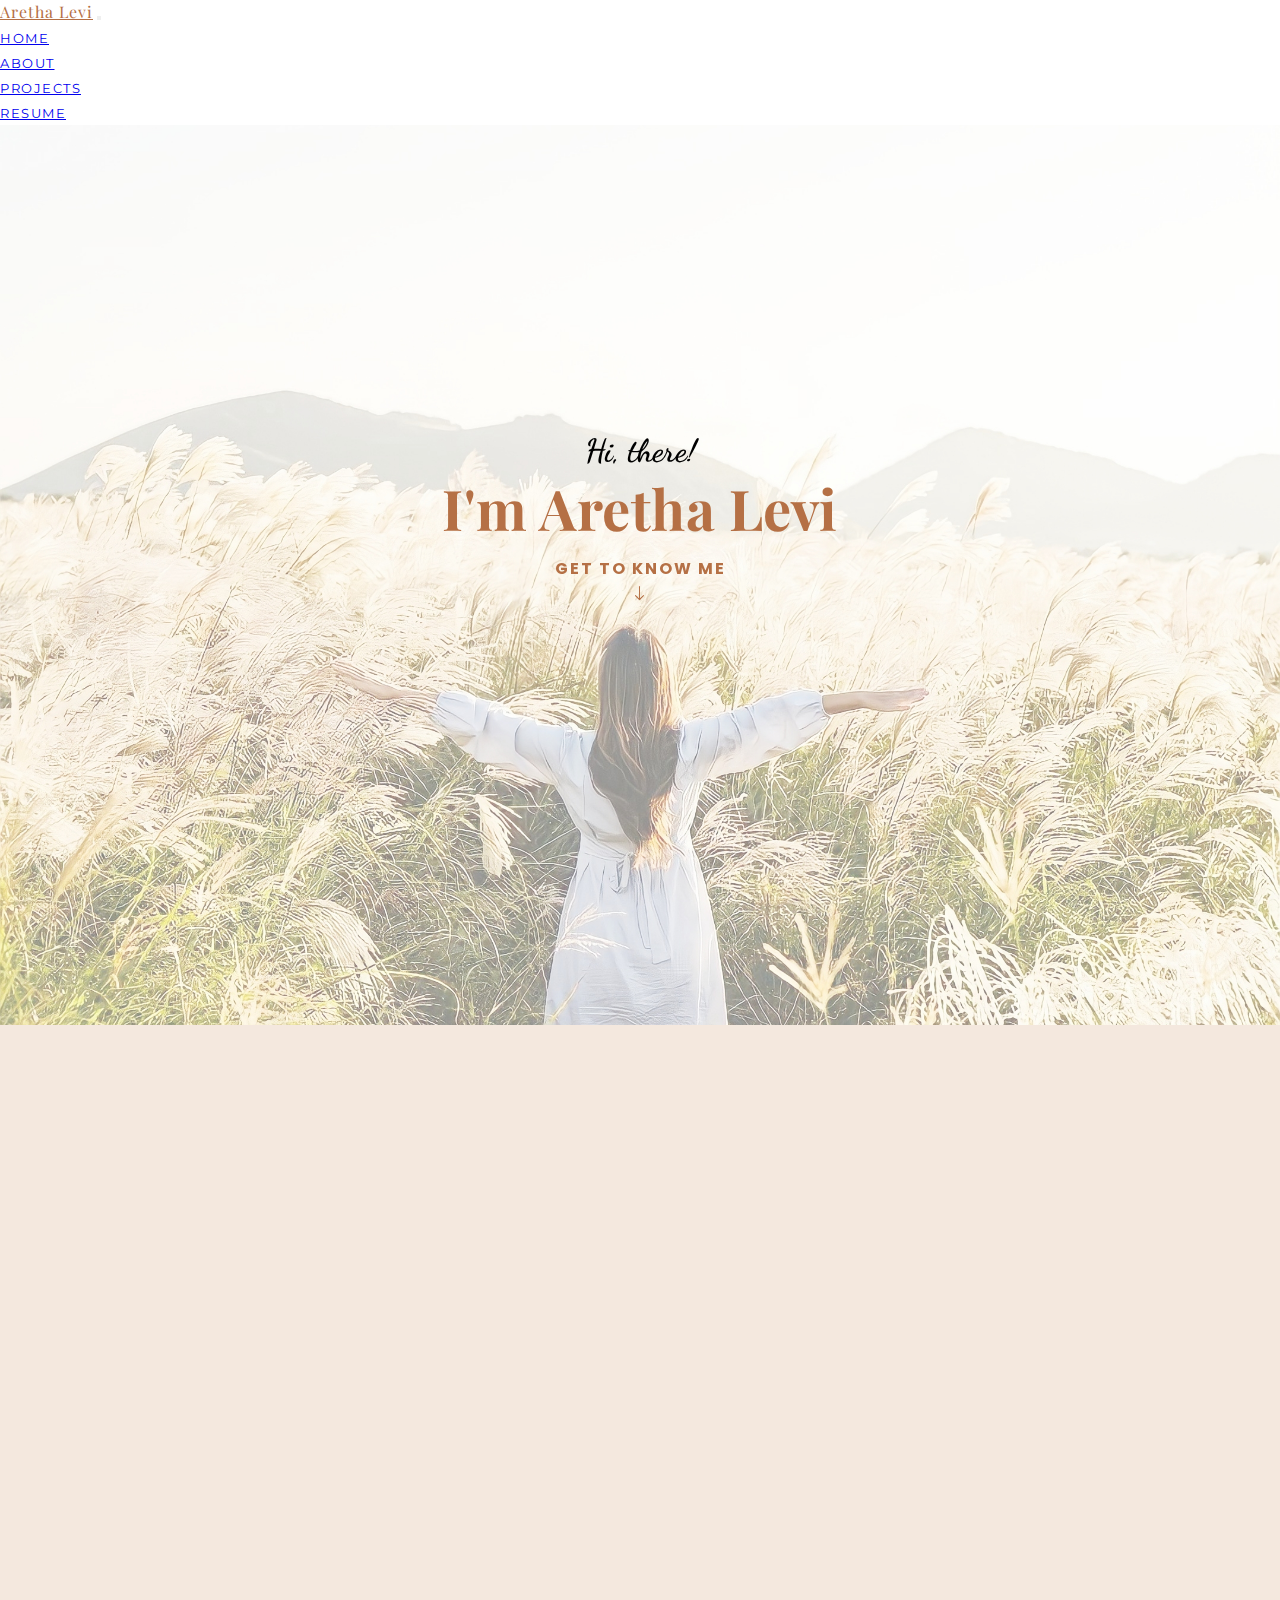
<file: index.html>
<!DOCTYPE html>
<html lang="en">
  <head>
    <!-- Required meta tags -->
    <meta charset="utf-8" />
    <meta name="viewport" content="width=device-width, initial-scale=1,user-scalable=no" />

    <!-- Bootstrap CSS -->
    <link href="https://cdn.jsdelivr.net/npm/bootstrap@5.1.3/dist/css/bootstrap.min.css" rel="stylesheet" integrity="sha384-1BmE4kWBq78iYhFldvKuhfTAU6auU8tT94WrHftjDbrCEXSU1oBoqyl2QvZ6jIW3" crossorigin="anonymous" />

    <!-- icons -->
    <link rel="stylesheet" href="https://cdn.jsdelivr.net/npm/bootstrap-icons@1.6.1/font/bootstrap-icons.css" />
    <link rel="stylesheet" href="https://cdnjs.cloudflare.com/ajax/libs/font-awesome/4.7.0/css/font-awesome.min.css" />
    <link rel="stylesheet" href="https://use.fontawesome.com/releases/v5.8.1/css/all.css" integrity="sha384-50oBUHEmvpQ+1lW4y57PTFmhCaXp0ML5d60M1M7uH2+nqUivzIebhndOJK28anvf" crossorigin="anonymous" />

    <!-- font -->
    <link rel="preconnect" href="https://fonts.googleapis.com" />
    <link rel="preconnect" href="https://fonts.gstatic.com" crossorigin />
    <link href="https://fonts.googleapis.com/css2?family=Dancing+Script&family=Montserrat&family=Playfair+Display:wght@700&family=Poppins&display=swap" rel="stylesheet" />

    <!-- css -->
    <link rel="stylesheet" href="style.css" />

    <!-- animation aos -->
    <link rel="stylesheet" href="https://unpkg.com/aos@next/dist/aos.css" />

    <!-- title & icon -->
    <title>Aretha Levi</title>
    <link rel="icon" href="img/logo.png" type="image/x-icon" />
  </head>

  <body id="home">
    <!-- navbar -->
    <nav class="navbar navbar-expand-md navbar-light shadow-sm fixed-top" style="background-color: white">
      <div class="container">
        <a class="navbar-brand cols" href="#">Aretha Levi</a>
        <button class="navbar-toggler" type="button" data-bs-toggle="collapse" data-bs-target="#navbarNav" aria-controls="navbarNav" aria-expanded="false" aria-label="Toggle navigation">
          <span class="navbar-toggler-icon"></span>
        </button>
        <div class="collapse navbar-collapse" id="navbarNav">
          <ul class="navbar-nav ms-auto">
            <li class="nav-item">
              <a class="nav-link gols" aria-current="page" href="#home">HOME</a>
            </li>
            <li class="nav-item">
              <a class="nav-link gols" href="#about">ABOUT</a>
            </li>
            <li class="nav-item">
              <a class="nav-link gols" href="#projects">PROJECTS</a>
            </li>
            <li class="nav-item">
              <a class="nav-link gols" href="resume/index.html">RESUME</a>
            </li>
          </ul>
        </div>
      </div>
    </nav>
    <!-- navar end -->

    <!-- newhome -->
    <div class="top">
      <div class="tulisan" data-aos="fade-down">
        <h1 class="dans">Hi, there!</h1>
        <h2 class="play" style="font-size: 3.5rem">I'm Aretha Levi</h2>
        <h2 style="font-size: 1rem; letter-spacing: 2px; color: #b57045; padding-top: 0.7rem">GET TO KNOW ME <br /><i class="bi bi-arrow-down"></i><br /></h2>
      </div>
    </div>
    <!-- newhome ends -->

    <!-- about me -->
    <section id="about">
      <div class="container">
        <div class="row text-center">
          <div class="col mb-3">
            <h2 class="play" style="font-size: 2.5rem" data-aos="fade-up"><i class="bi bi-person-fill"></i> About Me</h2>
          </div>
        </div>

        <div class="row justify-content-center text-center fs-5" style="margin-top: 20px;">
          
          <div class="col-md-7 mb-3" data-aos="fade-down">
            <img src="img/foto.jpg" alt="Aretha Levi" width="200" class="rounded-circle border border-5 border-white" style="margin: 20px 0 25px 0; font-size: 2.7rem" />
            <!-- <h4 style="font-weight: 700">Aretha Levi</h4>
            <p><i class="bi bi-geo-alt-fill" style="color: red"></i> Surabaya, Indonesia</p> -->
            <p style="margin-top: 20px;">
              Hi there and welcome to my personal blog! My name is Aretha Levi. I am an undergraduate student at Universitas Airlangga and a passionate data scientist. In this portfolio, I present a selection of my projects that showcase my skills in data mining, machine learning, and natural language processing. Please don't hesitate to contact me if you have any questions or would like to discuss potential collaborations.
            </p>
          </div>
        </div>
      </div>
    </section>
    <!-- about me end -->

    <!-- projects -->
    <section id="projects">
      <div class="container">
        <div class="row text-center">
          <div class="col-md mb-4" data-aos="fade-down" style="color: rgb(138, 74, 31)">
            <h2 class="play" style="font-size: 2.5rem"><i class="bi bi-list-check"></i> My Projects</h2>
            <br />
          </div>
        </div>
        <!-- ROW1 -->
        <div class="row">
          <div class="col-md-4 mb-5" data-aos="zoom-in">
            <div class="card text-center">
              <img src="img/projects/sakarya.png" class="card-img-top" alt="ga2" />
              <div class="card-body">
                <h5 class="play card-title">Sakarya Laravel Project</h5>
                <p class="card-text">E-commerce shopping web app created<br />using laravel and consist of landing <br /> pages for both user and admin</p>
                <a href="https://github.com/arethalevi/sakarya-automotive" target="_blank" class="btn click">CLICK HERE</a>
              </div>
            </div>
          </div>
          <div class="col-md-4 mb-5" data-aos="zoom-in">
            <div class="card text-center">
              <img src="img/projects/autoviz.png" class="card-img-top" alt="ga3" />
              <div class="card-body">
                <h5 class="play card-title">Visualization Dashboard</h5>
                <p class="card-text">Interactive web app made with R shiny <br />where you can upload a dataset and <br />get the visualization immediately.</p>
                <a href="https://arethalevi.shinyapps.io/dashboard-rshiny/" target="_blank" class="btn click">CLICK HERE</a>
              </div>
            </div>
          </div>
          <div class="col-md-4 mb-5" data-aos="zoom-in">
            <div class="card text-center">
              <img src="img/projects/fruitprod.png" class="card-img-top" alt="ga2" />
              <div class="card-body">
                <h5 class="play card-title">Fruit Production Dashboard</h5>
                <p class="card-text">An interactive visualization <br/>dashboard of fruit production trends in <br/>Indonesia from 2015-2020 </p>
                <a href="https://arethalevi.shinyapps.io/dashboard-fp/" target="_blank" class="btn click">CLICK HERE</a>
              </div>
            </div>
          </div>
        </div>
          

        <!-- ROW2 -->
        <div class="row">
          <div class="col-md-4 mb-5" data-aos="zoom-in">
            <div class="card text-center">
              <img src="img/projects/project4.png" class="card-img-top" alt="ga3" />
              <div class="card-body">
                <h5 class="play card-title">Stokey Screener & Dashboard</h5>
                <p class="card-text">An interactive web app that consists <br />of dashboard and screener<br />for Indonesian stocks.</p>
                <a href="https://github.com/arethalevi/stokeywebapp" target="_blank" class="btn click">CLICK HERE</a>
              </div>
            </div>
          </div>
          <div class="col-md-4 mb-5" data-aos="zoom-in">
            <div class="card text-center">
              <img src="img/projects/cvthru.png" class="card-img-top" alt="ga1" />
              <div class="card-body">
                <h5 class="play card-title">CVThru Resume Parser</h5>
                <p class="card-text">An NLP project web-app created<br />to parse information from<br /> uploaded resumes (CV).</p>
                <a href="https://github.com/arethalevi/cvthru-resumeparser" target="_blank" class="btn click">CLICK HERE</a>
              </div>
            </div>
          </div>
          <div class="col-md-4 mb-5" data-aos="zoom-in">
            <div class="card text-center">
              <img src="img/projects/project2.png" class="card-img-top" alt="ga2" />
              <div class="card-body">
                <h5 class="play card-title">Github Pages Tutorial</h5>
                <p class="card-text">Static blog containing tutorial <br />on how to make github pages <br />using git to upload.</p>
                <a href="tutorial/index.html" target="_blank" class="btn click">CLICK HERE</a>
              </div>
            </div>
          </div>
        </div>

        <!-- ROW3 -->
        <div class="row">
          <div class="col-md-4 mb-5" data-aos="zoom-in">
            <div class="card text-center">
              <img src="img/projects/image-recog.jpg" class="card-img-top" alt="ga2" />
              <div class="card-body">
                <h5 class="play card-title">Image Recognition App using Webcam</h5>
                <p class="card-text">Entity Recognition tool created using<br />the pre-trained model YOLO4<br /> and connected to the device's webcam</p>
                <a href="https://colab.research.google.com/drive/1nvIhwCP1ydvZZhYldbct1qnbNX3xzuy1?usp=sharinghttps://colab.research.google.com/drive/1nvIhwCP1ydvZZhYldbct1qnbNX3xzuy1?usp=sharing" target="_blank" class="btn click">CLICK HERE</a>
              </div>
            </div>
          </div>
          <div class="col-md-4 mb-5" data-aos="zoom-in">
            <div class="card text-center">
              <img src="img/projects/image-clust.png" class="card-img-top" alt="ga3" />
              <div class="card-body">
                <h5 class="play card-title">Image Clustering Project</h5>
                <p class="card-text">Project to cluster fashion<br /> attributes based on the MNIST image dataset<br />using Neural Network.</p>
                <a href="https://colab.research.google.com/drive/1NeazT9wzOTKzu0DnW8BMpzYWQj7AAXOb?usp=sharing" target="_blank" class="btn click">CLICK HERE</a>
              </div>
            </div>
          </div>
          <div class="col-md-4 mb-5" data-aos="zoom-in">
            <div class="card text-center">
              <img src="img/projects/nba.png" class="card-img-top" alt="ga2" />
              <div class="card-body">
                <h5 class="play card-title">NBA Players' Data Visualization</h5>
                <p class="card-text">Statistical analysis and visualization<br />of NBA 2K20 Players' data <br />using R modules.</p>
                <a href="projects/5_tugas.html" target="_blank" class="btn click">CLICK HERE</a>
              </div>
            </div>
          </div>
        </div>

        <!-- Project4 -->
        <div class="row">
          <div class="col-md-4 mb-5" data-aos="zoom-in">
            <div class="card text-center">
              <div class="card-body">
                <h5 class="play card-title">Speech Emotion Recognition</h5>
                <p class="card-text">A project that identifies the emotional state <br/>of a person from their speech audio <br/>samples using machine learning</p>
                <a href="https://colab.research.google.com/drive/1OBORWnN1FI5QSe1U15uWxgX6gYbAkueC?usp=sharing" target="_blank" class="btn click">CLICK HERE</a>
              </div>
            </div>
          </div>
          <div class="col-md-4 mb-5" data-aos="zoom-in">
            <div class="card text-center">
              <div class="card-body">
                <h5 class="play card-title">Literature Review on Spam Detection</h5>
                <p class="card-text">A review paper of data preprocessing <br/>and machine learning methods <br/>used to do spam filtering</p>
                <a href="https://drive.google.com/uc?export=download&id=14uB-WOASXn5PFAUchLTUOThGhgZDMZ3v " target="_blank" class="btn click">CLICK HERE</a>
              </div>
            </div>
          </div>
          <div class="col-md-4 mb-5" data-aos="zoom-in">
            <div class="card text-center">
              <div class="card-body">
                <h5 class="play card-title">Vigenere Cypher</h5>
                <p class="card-text">A python based cryptography system<br />made to encrpyt and decrpyt<br />alphabetical text.</p>
                <a href="https://github.com/arethalevi/vigenere-cipher" target="_blank" class="btn click">CLICK HERE</a>
              </div>
            </div>
          </div>
        </div>
  
        </div>
      </div>
    </section>
    <!-- projects end -->

    <!-- resume -->
    <section id="contact">
      <div class="container">
        <div class="row align-items-center">
          <div class="col-md-5 text-center">
            <img data-aos="fade-left" src="img/resume.png" alt="resume" width="400" style="margin: 10px 0 10px 0" />
          </div>
          <div class="col-md-7 text-center" data-aos="fade-right">
            <h2 class="play" style="font-weight: 700">Get to know me better!</h2>
            <br />
            <h5>Take a time to look at my resume that consist of my education background, organization experience, skills, achievements below.</h5>
            <a class="btn shadow-sm part" href="resume/index.html" role="button" style="padding: 10px 50px 7px 50px; margin-top: 15px; letter-spacing: 1.5px; font-size: 1.3rem; color: white"> RESUME </a>

            <h5 style="margin-top: 60px">You can also reach me in my social media <i class="bi bi-arrow-down"></i></h5>
            <a class="btn rounded-circle port" href="https://www.instagram.com/arethalevi/" role="button" style="padding: 10px 15px; margin: 15px 8px 0px 0px">
              <i class="bi bi-instagram" style="font-size: 20px; color: white"></i>
            </a>
            <a class="btn rounded-circle port" href="https://github.com/arethalevi" role="button" style="padding: 10px 15px; margin: 15px 8px 0px 0px">
              <i class="bi bi-github" style="font-size: 20px; color: white"></i>
            </a>
            <a class="btn rounded-circle port" href="https://www.linkedin.com/in/aretha-levi-23237a1b4" role="button" style="padding: 10px 15px; margin: 15px 8px 0px 0px">
              <i class="bi bi-linkedin" style="font-size: 20px; color: white"></i>
            </a>
            <a class="btn rounded-circle port" href="https://twitter.com/aretha_levi?s=20" role="button" style="padding: 10px 15px; margin: 15px 8px 0px 0px">
              <i class="bi bi-twitter" style="font-size: 20px; color: white"></i>
            </a>
          </div>
        </div>
      </div>
    </section>
    <!-- resume end -->

    <!-- footer -->
    <footer class="foot text-center p-1">
      <p><i class="fa fa-copyright"></i> ARETHA LEVI 2021</p>
    </footer>
    <!-- footer end -->

    <script src="https://cdn.jsdelivr.net/npm/bootstrap@5.1.3/dist/js/bootstrap.bundle.min.js" integrity="sha384-ka7Sk0Gln4gmtz2MlQnikT1wXgYsOg+OMhuP+IlRH9sENBO0LRn5q+8nbTov4+1p" crossorigin="anonymous"></script>

    <!-- animation -->
    <script src="https://unpkg.com/aos@next/dist/aos.js"></script>
    <script>
      AOS.init({
        duration: 1500,
        offset: 150,
      });
    </script>
  </body>
</html>
</file>
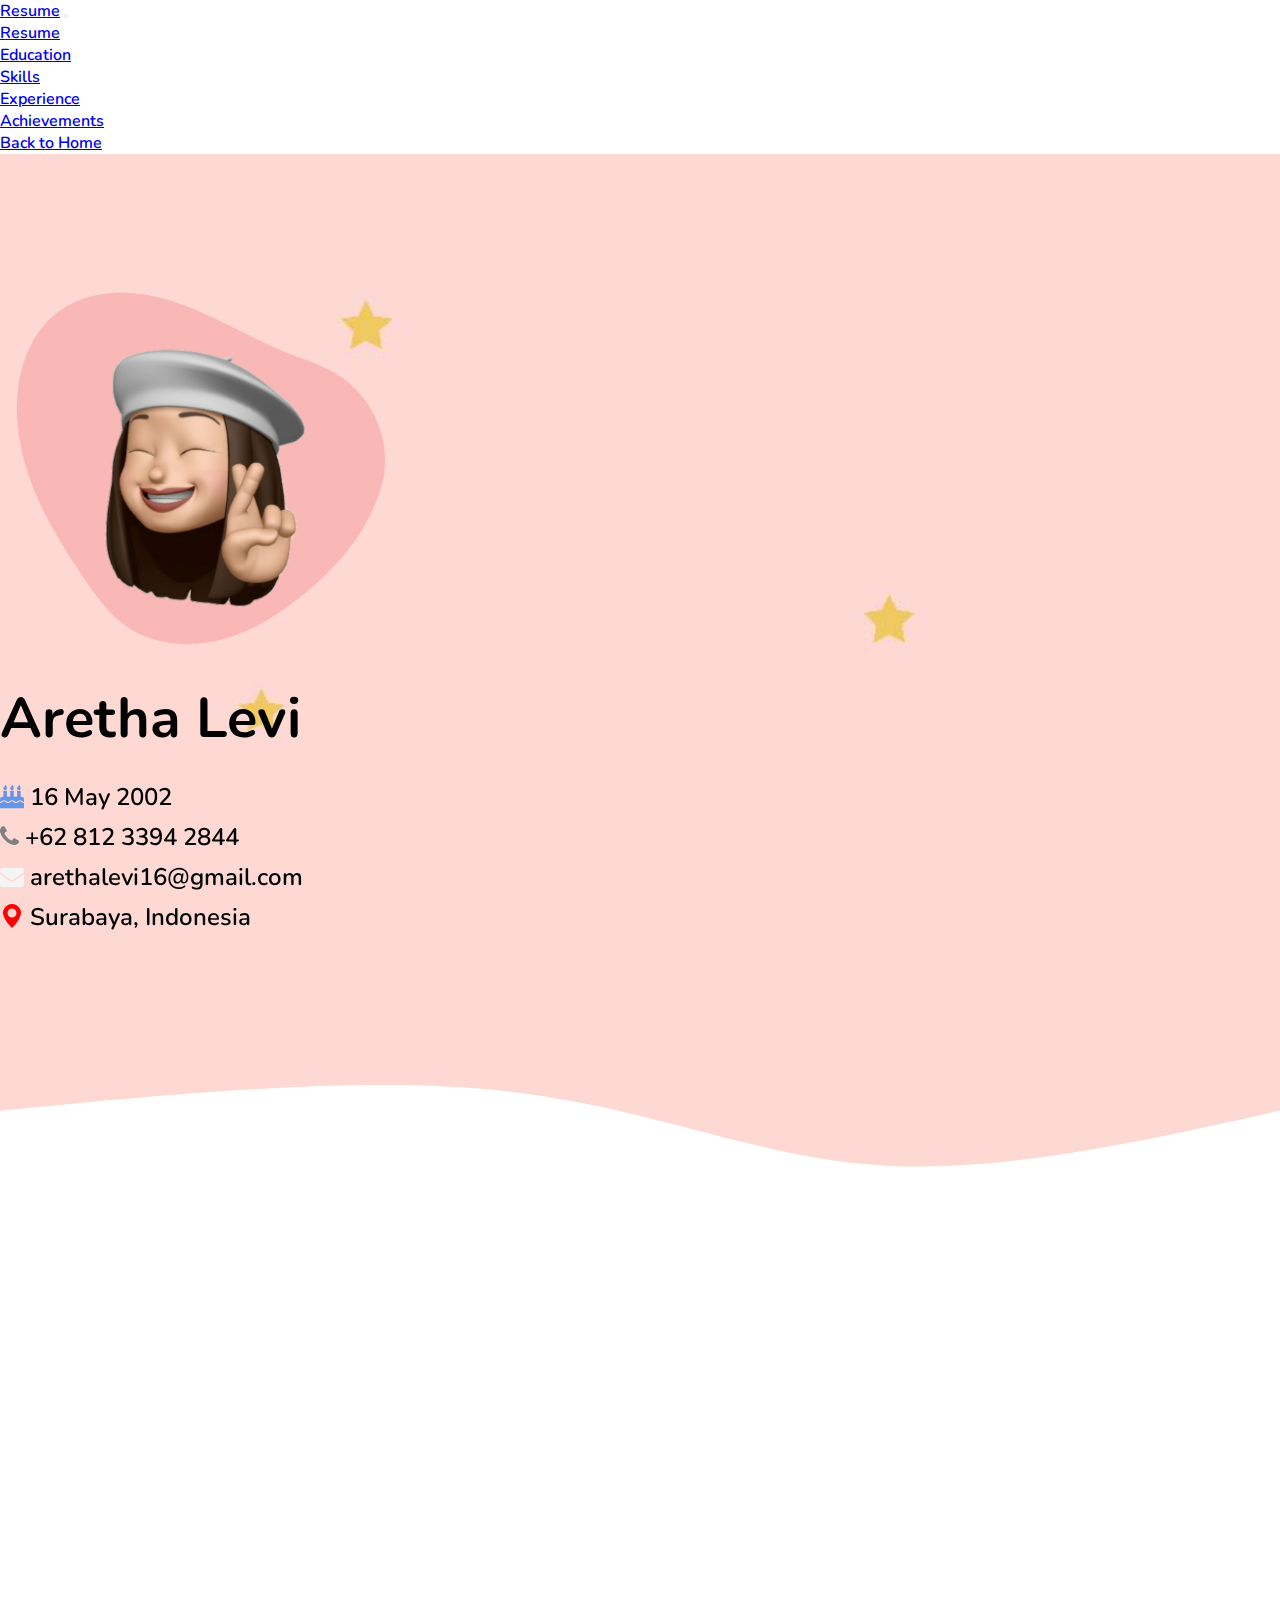
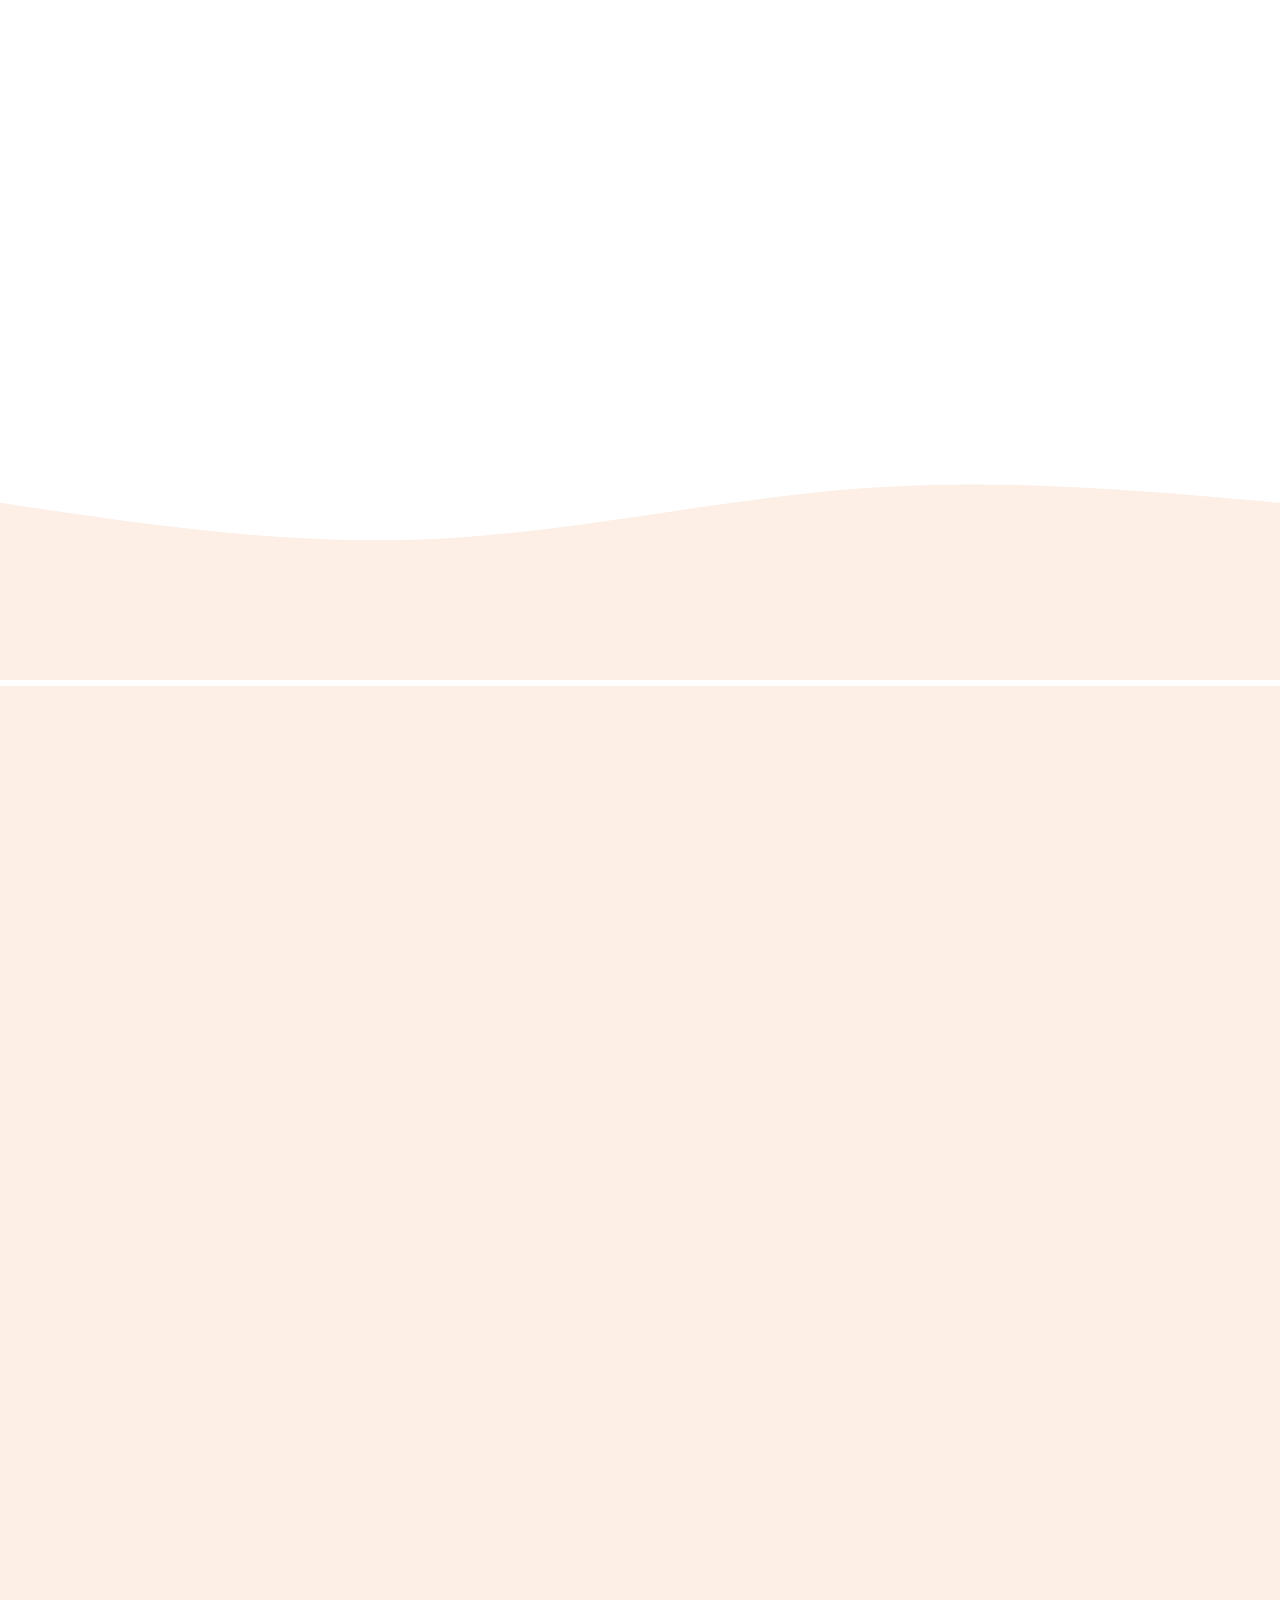
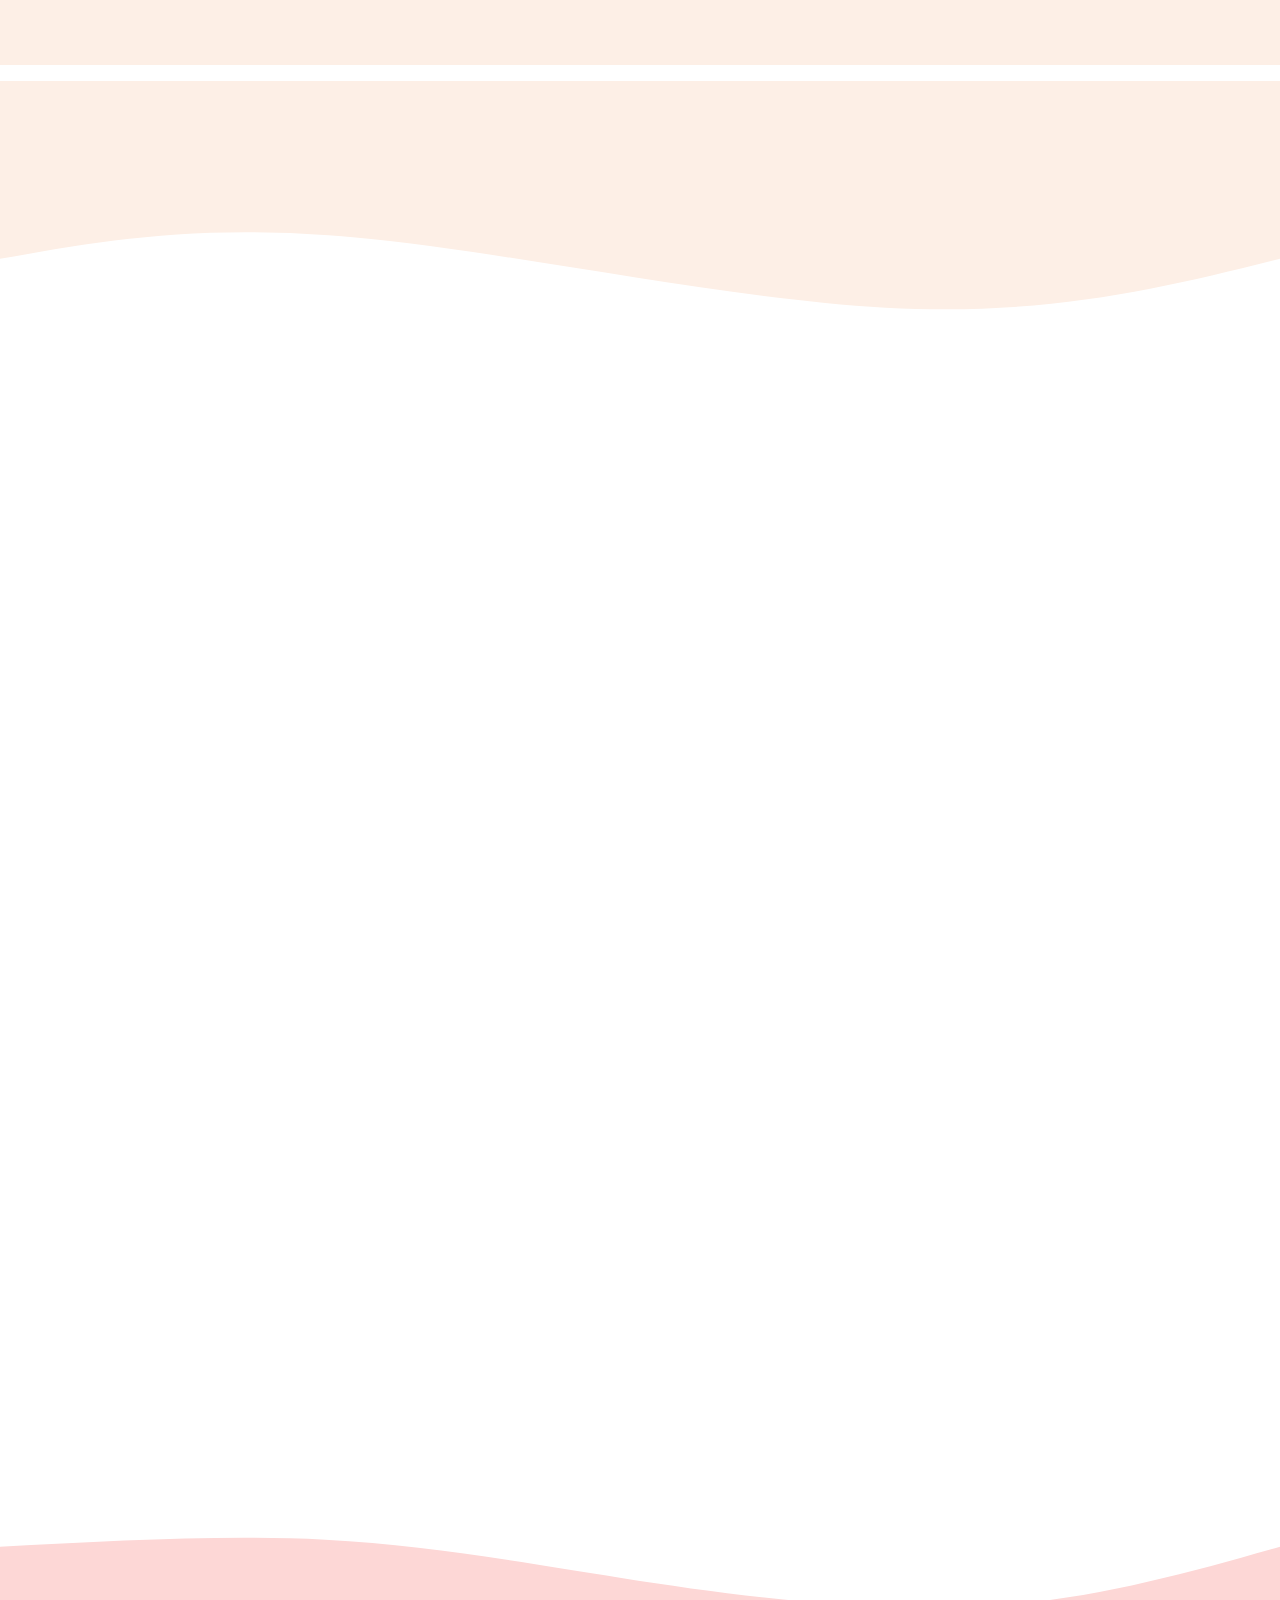
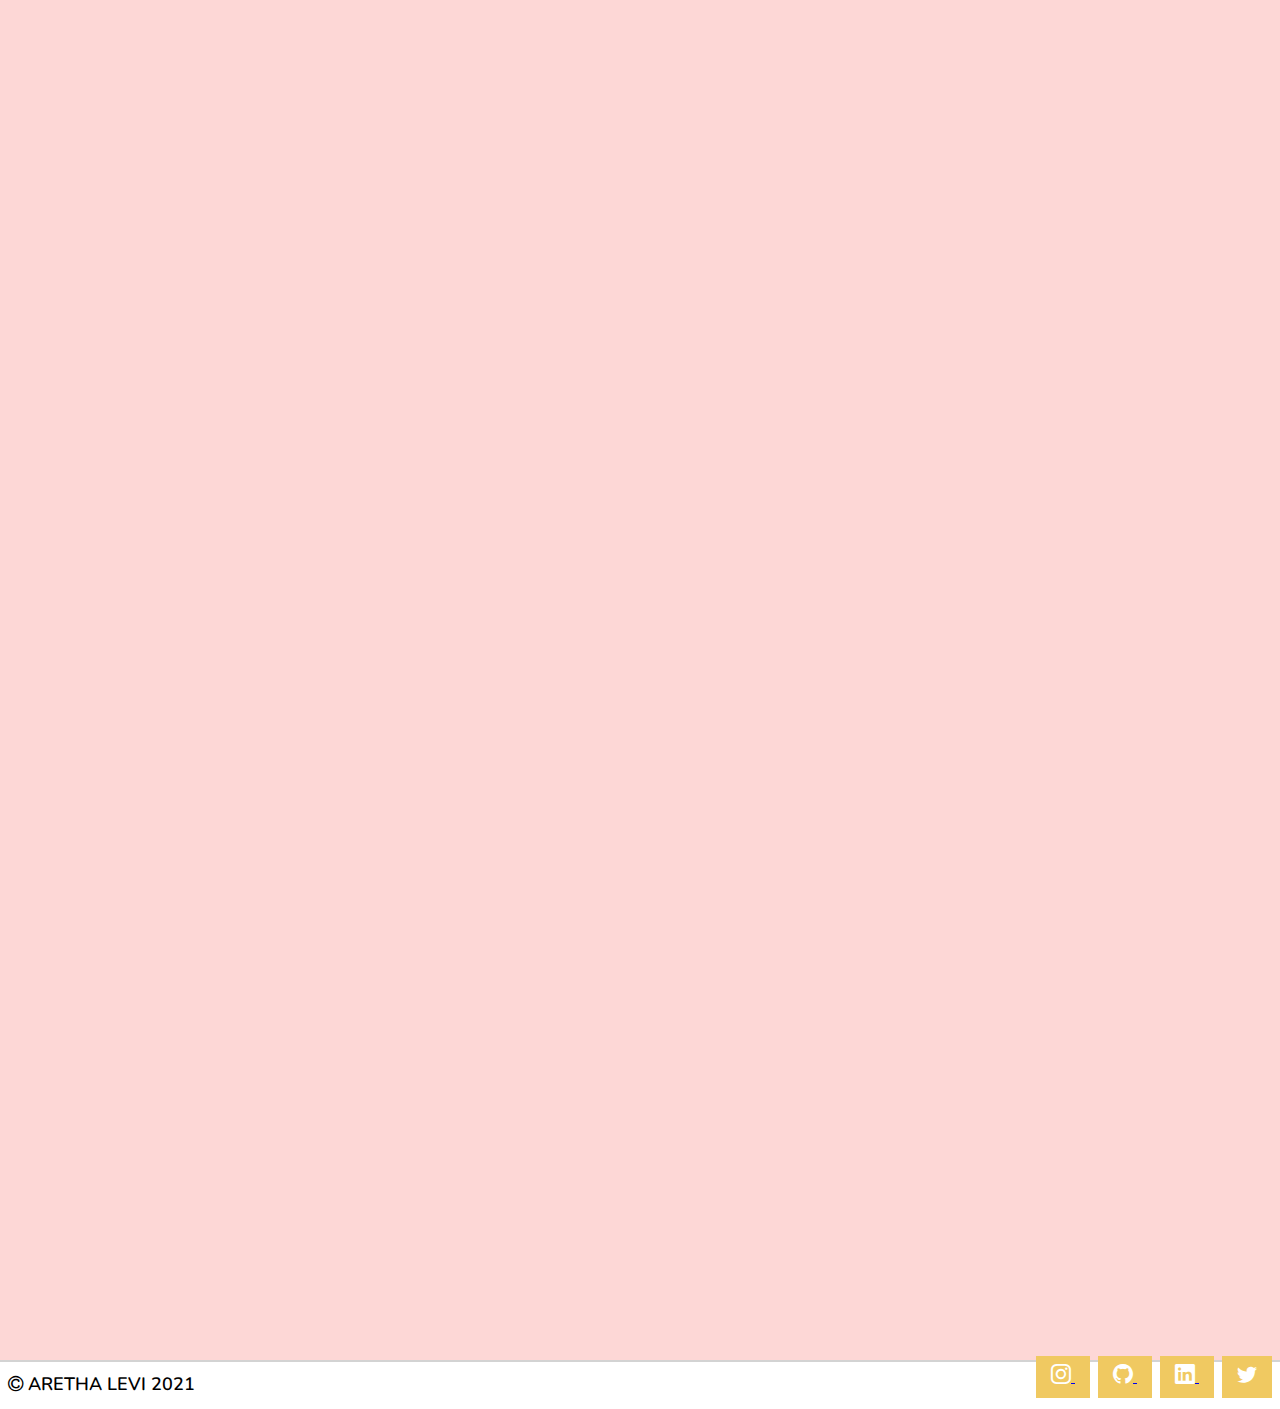
<file: resume/index.html>
<!DOCTYPE html>
<html lang="en">
  <head>
    <!-- Required meta tags -->
    <meta charset="utf-8" />
    <meta name="viewport" content="width=device-width, initial-scale=1" />

    <!-- Bootstrap CSS -->
    <link href="https://cdn.jsdelivr.net/npm/bootstrap@5.1.3/dist/css/bootstrap.min.css" rel="stylesheet" integrity="sha384-1BmE4kWBq78iYhFldvKuhfTAU6auU8tT94WrHftjDbrCEXSU1oBoqyl2QvZ6jIW3" crossorigin="anonymous" />

    <!-- font -->
    <link rel="preconnect" href="https://fonts.googleapis.com" />
    <link rel="preconnect" href="https://fonts.gstatic.com" crossorigin />
    <link href="https://fonts.googleapis.com/css2?family=Nunito:wght@400;600;700;800;900&display=swap" rel="stylesheet" />

    <!-- icon -->
    <link rel="stylesheet" href="https://cdnjs.cloudflare.com/ajax/libs/font-awesome/4.7.0/css/font-awesome.min.css" />
    <link rel="stylesheet" href="https://use.fontawesome.com/releases/v5.8.1/css/all.css" integrity="sha384-50oBUHEmvpQ+1lW4y57PTFmhCaXp0ML5d60M1M7uH2+nqUivzIebhndOJK28anvf" crossorigin="anonymous">
    <link rel="stylesheet" href="https://cdn.jsdelivr.net/npm/bootstrap-icons@1.6.1/font/bootstrap-icons.css" />

    <!-- animation aos -->
    <link rel="stylesheet" href="https://unpkg.com/aos@next/dist/aos.css" />

    <!-- css -->
    <link rel="stylesheet" href="style.css" />
    <link rel="icon" href="img/logo.png" type="image/x-icon" />

    <title>Resume | Aretha Levi</title>
  </head>
  <body id="home">
    <!-- navbar -->
    <nav class="navbar navbar-expand-lg navbar-light shadow-sm fixed-top" style="background-color: #fff;">
      <div class="container">
        <a class="navbar-brand" href="#">Resume</a>
        <button class="navbar-toggler" type="button" data-bs-toggle="collapse" data-bs-target="#navbarNav" aria-controls="navbarNav" aria-expanded="false" aria-label="Toggle navigation">
          <span class="navbar-toggler-icon"></span>
        </button>
        <div class="collapse navbar-collapse" id="navbarNav">
          <ul class="navbar-nav ms-auto">
            <li class="nav-item">
              <a class="nav-link gols" aria-current="page" href="#home">Resume</a>
            </li>
            <li class="nav-item">
              <a class="nav-link gols" href="#education">Education</a>
            </li>
            <li class="nav-item">
              <a class="nav-link gols" href="#skills">Skills</a>
            </li>
            <li class="nav-item">
              <a class="nav-link gols" href="#experience">Experience</a>
            </li>
            <li class="nav-item">
              <a class="nav-link gols" href="#ach">Achievements</a>
            </li>
            <li class="nav-item">
              <a class="nav-link gols" href="../index.html">Back to Home</a>
            </li>
          </ul>
        </div>
      </div>
    </nav>
    <!-- navbar end -->

    <!-- bio -->
    <section id="bio">
      <div class="bio">
        <div class="row justify-content-center align-items-center">
          <div class="col-md-4 text-center">
            <img data-aos="fade-left" src="img/face3.png" alt="resume" width="400" style="margin: 10px 0 10px 0" />
          </div>
          <div class="col-md-4 text-center" data-aos="fade-right">
            <h2 style="font-weight: 700;font-size: 3.5rem;padding-bottom: 1rem;">Aretha Levi</h2>
            <h5 style="font-weight: 600"><i class="fa fa-birthday-cake" style="color: cornflowerblue;"></i> 16 May 2002</h5>
            <h5 style="font-weight: 600"><i class="fa fa-phone" style="color: gray;"></i> +62 812 3394 2844</h5>
            <h5 style="font-weight: 600"><i class="fa fa-envelope" style="color: whitesmoke;"></i> arethalevi16@gmail.com</h5>
            <h5 style="font-weight: 600"><i class="bi bi-geo-alt-fill" style="color: red;"></i> Surabaya, Indonesia</h5>
          </div>
        </div>
      </div>
    </section>
    <!-- bio end -->
    <svg width="100%" height="100%" id="svg" viewBox="0 0 1440 400" xmlns="http://www.w3.org/2000/svg" class="transition duration-300 ease-in-out delay-150"><path d="M 0,400 C 0,400 0,200 0,200 C 158.53333333333336,164.53333333333333 317.0666666666667,129.06666666666666 455,139 C 592.9333333333333,148.93333333333334 710.2666666666667,204.26666666666668 871,222 C 1031.7333333333333,239.73333333333332 1235.8666666666668,219.86666666666667 1440,200 C 1440,200 1440,400 1440,400 Z" stroke="none" stroke-width="0" fill="#fed8d3ff" class="transition-all duration-300 ease-in-out delay-150 path-0" transform="rotate(-180 720 200)"></path></svg>

    <!-- education -->
    <section class="education" id="education">
      <h1 class="heading" data-aos="fade-down"><i class="fa fa-graduation-cap"></i> My <span>Education</span></h1>

      <div class="box-container" data-aos="fade-up">
        <div class="box">
          <div class="image">
            <img draggable="false" src="img/unair.jpg" alt="" />
          </div>
          <div class="content">
            <h3>Universitas Airlangga</h3>
            <p>Bachelor of Engineering | Majored in Data Science</p>
            <h4>2020-2024 | Pursuing</h4>
          </div>
        </div>
        <div class="box">
          <div class="image">
            <img draggable="false" src="img/sma.jpg" alt="" />
          </div>
          <div class="content">
            <h3>Petra 1 Christian Senior High School</h3>
            <p>Natural Science | Ranked Top 5%</p>
            <h4>2017-2020 | Graduated</h4>
          </div>
        </div>
      </div>
    </section>
    <!-- akhir education -->
    <svg width="100%" height="100%" id="svg" viewBox="0 0 1440 400" xmlns="http://www.w3.org/2000/svg" class="transition duration-300 ease-in-out delay-150"><path d="M 0,400 C 0,400 0,200 0,200 C 159.7333333333333,224 319.4666666666666,248 481,241 C 642.5333333333334,234 805.8666666666668,196 966,184 C 1126.1333333333332,172 1283.0666666666666,186 1440,200 C 1440,200 1440,400 1440,400 Z" stroke="none" stroke-width="0" fill="#fdefe6ff" class="transition-all duration-300 ease-in-out delay-150 path-0"></path></svg>

    <!-- skills -->
    <section class="skills" id="skills">
      <h1 class="heading"data-aos="zoom-in"><i class="fas fa-laptop-code"></i> Abilities</h1>
      <div class="container" data-aos="zoom-in">
        <div class="row justify-content-center">
          <div class="col-md-5">
            <h1 class="text-center" style="font-weight: 700;;margin-top:1rem">Tools</h1>
            <div class="que">
              <div class="name"><i class="fab fa-python"></i>  Python</div>
              <div class="progress">
                <div class="progress-bar" role="progressbar" aria-valuenow="87" aria-valuemin="0" aria-valuemax="100" style="width: 87%;background-color: yellowgreen;"></div>
              </div>
            </div>
            <div class="que">
              <div class="name"><i class="fab fa-r-project"></i>  R</div>
              <div class="progress">
                <div class="progress-bar" role="progressbar" aria-valuenow="85" aria-valuemin="0" aria-valuemax="100" style="width: 85%;background-color: orange;"></div>
              </div>
            </div>
            <div class="que">
              <div class="name"><i class="fab fa-html5"></i>  HTML5</div>
              <div class="progress">
                <div class="progress-bar" role="progressbar" aria-valuenow="75" aria-valuemin="0" aria-valuemax="100" style="width: 75%;background-color: rgb(252, 42, 42);"></div>
              </div>
            </div>
            <div class="que">
              <div class="name"><i class="fab fa-css3-alt"></i>  CSS</div>
              <div class="progress">
                <div class="progress-bar" role="progressbar" aria-valuenow="70" aria-valuemin="0" aria-valuemax="100" style="width: 70%;background-color: cornflowerblue;"></div>
              </div>
            </div>
            <div class="que">
              <div class="name"><i class="fas fa-database"></i>  SQL</div>
              <div class="progress">
                <div class="progress-bar" role="progressbar" aria-valuenow="80" aria-valuemin="0" aria-valuemax="100" style="width: 80%;background-color: lightcoral;"></div>
              </div>
            </div>
          </div>
          <div class="col-md-5">
            <h1 class="text-center"style="font-weight: 700;margin-top:1rem">Skills</h1>
            <div class="que">
              <div class="name">Adaptability</div>
              <div class="progress">
                <div class="progress-bar" role="progressbar" aria-valuenow="93" aria-valuemin="0" aria-valuemax="100" style="width: 93%"></div>
              </div>
            </div>
            <div class="que">
              <div class="name">Problem Solving</div>
              <div class="progress">
                <div class="progress-bar bg-success" role="progressbar" aria-valuenow="80" aria-valuemin="0" aria-valuemax="100" style="width: 80%"></div>
              </div>
            </div>
            <div class="que">
              <div class="name">Teamwork</div>
              <div class="progress">
                <div class="progress-bar bg-info" role="progressbar" aria-valuenow="86" aria-valuemin="0" aria-valuemax="100" style="width: 86%"></div>
              </div>
            </div>
            <div class="que">
              <div class="name">Responsibility</div>
              <div class="progress">
                <div class="progress-bar bg-warning" role="progressbar" aria-valuenow="94" aria-valuemin="0" aria-valuemax="100" style="width: 94%"></div>
              </div>
            </div>
            <div class="que">
              <div class="name">Self-management</div>
              <div class="progress">
                <div class="progress-bar bg-danger" role="progressbar" aria-valuenow="82" aria-valuemin="0" aria-valuemax="100" style="width: 82%"></div>
              </div>
            </div>
          </div>
        </div>
      </div>
    </section>
    <!-- skills end -->
    <svg width="100%" height="100%" id="svg" viewBox="0 0 1440 400" xmlns="http://www.w3.org/2000/svg" class="transition duration-300 ease-in-out delay-150"><path d="M 0,400 C 0,400 0,200 0,200 C 130.13333333333333,167.46666666666667 260.26666666666665,134.93333333333334 444,145 C 627.7333333333333,155.06666666666666 865.0666666666666,207.73333333333332 1040,224 C 1214.9333333333334,240.26666666666668 1327.4666666666667,220.13333333333333 1440,200 C 1440,200 1440,400 1440,400 Z" stroke="none" stroke-width="0" fill="#fdefe6ff" class="transition-all duration-300 ease-in-out delay-150 path-0" transform="rotate(-180 720 200)"></path></svg>

    <!-- experience -->
    <section class="experience" id="experience">
      <h2 class="heading" data-aos="fade-up"><i class="fas fa-briefcase"></i> Organization Experience </h2>
      <br>
      <br>  
      <div class="timeline"  data-aos="fade-down">
        <div class="kotak kiri">
          <div class="isi">
            <div class="tag">
              <h2>A1 Epic English Festival</h2>
            </div>
            <div class="desc">
                <h3>Mentor & Performer</h3>
                <p>May 2018 - Nov 2019</p>
            </div>
          </div>
        </div>
    
        <div class="kotak kanan">
          <div class="isi">
            <div class="tag">
              <h2>Art Performance "Counterclockwise"</h2>
            </div>
            <div class="desc">
                <h3>Part of Event Division & Performer</h3>
                <p>Feb 2019 - May 2019</p>
            </div>
          </div>
        </div>
    
        <div class="kotak kiri">
          <div class="isi">
            <div class="tag">
              <h2>UK3 PD FTMM</h2>
            </div>
            <div class="desc">
                <h3>Part of Human Resource Division</h3>
                <p>March 2021 - Present</p>
            </div>
          </div>
        </div>
    
        <div class="kotak kanan">
          <div class="isi">
            <div class="tag">
              <h2>KARSA FTMM Orientation Program</h2>
            </div>
            <div class="desc">
                <h3>Mentor</h3>
                <p>September 2021</p>
            </div>
          </div>
        </div>
    
        <div class="kotak kiri">
          <div class="isi">
            <div class="tag">
              <h2>BINARY Orientation Program 2021</h2>
            </div>
            <div class="desc">
                <h3>Secretary</h3>
                <p>Sep 2021 - Present</p>
            </div>
          </div>
        </div>

        <div class="kotak kanan">
          <div class="isi">
            <div class="tag">
              <h2>Google Developer Students Club</h2>
            </div>
            <div class="desc">
                <h3>Core Team | Event Manager</h3>
                <p>Sep 2021 - Present</p>
            </div>
          </div>
        </div>
      </div>
      <br>
      <br>
    </div>
    </section>
    <!-- experience end -->

    <svg width="100%" height="100%" id="svg" viewBox="0 0 1440 400" xmlns="http://www.w3.org/2000/svg" class="transition duration-300 ease-in-out delay-150"><path d="M 0,400 C 0,400 0,200 0,200 C 126.67857142857142,193.14285714285714 253.35714285714283,186.28571428571428 366,192 C 478.64285714285717,197.71428571428572 577.25,215.99999999999997 699,235 C 820.75,254.00000000000003 965.6428571428571,273.7142857142857 1093,268 C 1220.357142857143,262.2857142857143 1330.1785714285716,231.14285714285714 1440,200 C 1440,200 1440,400 1440,400 Z" stroke="none" stroke-width="0" fill="#fdd7d6ff" class="transition-all duration-300 ease-in-out delay-150 path-0"></path></svg>

    <!-- achievements -->
    <section id="ach" class="ach">
      <div class="container">
        <div class="row text-center">
          <div class="col">
            <h1 class="heading" data-aos="fade-down"><i class="fas fa-trophy"></i> Achievements</h1>
          </div>
        </div>

        <div class="row text-center justify-content-center" data-aos="zoom-in">
          <div class="col-md-4">
            <div class="card">
              <img src="img/ach/maze.jpg" class="card-img-top" alt="...">
              <div class="card-body">
                <h3 class="judul">UKP MAZE Marketing Competition</h3>
                <p class="peran">2nd place winner</p>
              </div>
            </div>
          </div>
          <div class="col-md-4">
            <div class="card">
              <img src="img/ach/bpc.jpg" class="card-img-top" alt="...">
              <div class="card-body">
                <h3 class="judul">USU Business Plan Competition</h3>
                <p class="peran">1st Place Winner</p>
              </div>
            </div>
          </div>
          <div class="col-md-4">
            <div class="card">
              <img src="img/ach/epic.jpg" class="card-img-top" alt="...">
              <div class="card-body">
                <h3 class="judul">EPIC Business Logic Competition</h3>
                <p class="peran">4th Place Winner</p>
              </div>
            </div>
          </div>
        </div>
      </div>
    </section>
    <!-- achievements end -->

    <!-- footer -->
    <footer class="foot p-4">   
      
      <div class="cont">
        <a class="btn rounded-circle port" href="https://www.instagram.com/arethalevi/" role="button" style="padding: 10px 15px; margin: 0px 8px 0px 0px">
          <i class="bi bi-instagram" style="font-size: 20px; color: white"></i>
        </a>
        <a class="btn rounded-circle port" href="https://github.com/arethalevi" role="button" style="padding: 10px 15px; margin: 0px 8px 0px 0px">
          <i class="bi bi-github" style="font-size: 20px; color: white"></i>
        </a>
        <a class="btn rounded-circle port" href="https://www.linkedin.com/in/aretha-levi-23237a1b4" role="button" style="padding: 10px 15px; margin: 0px 8px 0px 0px">
          <i class="bi bi-linkedin" style="font-size: 20px; color: white"></i>
        </a>
        <a class="btn rounded-circle port" href="https://twitter.com/aretha_levi?s=20" role="button" style="padding: 10px 15px; margin: 0px 8px 0px 0px">
          <i class="bi bi-twitter" style="font-size: 20px; color: white"></i>
        </a>
      </div>
      <div class="kir">
        <p><i class="fa fa-copyright"></i> ARETHA LEVI 2021</p>
      </div>
    </footer>
    <!-- footer end -->

    <!-- animation -->
    <script src="https://unpkg.com/aos@next/dist/aos.js"></script>
    <script>
      AOS.init({
        duration: 1500,
        offset: 150,
      });
    </script>

    <script src="https://cdn.jsdelivr.net/npm/bootstrap@5.1.3/dist/js/bootstrap.bundle.min.js" integrity="sha384-ka7Sk0Gln4gmtz2MlQnikT1wXgYsOg+OMhuP+IlRH9sENBO0LRn5q+8nbTov4+1p" crossorigin="anonymous"></script>
  </body>
</html>
</file>
<file: style.css>
* {
  font-family: "Poppins", sans-serif;
  margin: 0;
  padding: 0;
}

/* top */
.top {
  height: 100vh;
  width: 100%;
  justify-content: center;
  align-items: center;
  display: flex;
  background-image: url(img/bg.jpg);
  background-size: cover;
  background-position: center;
}

.tulisan {
  text-align: center;
  padding-bottom: 7rem;
}

/* about */
#about {
  padding-top: 100px;
  padding-bottom: 100px;
  background-color: #f4e8de;
}

/* font */
.dans {
  font-family: "Dancing Script";
}

.play {
  font-family: "Playfair Display";
  letter-spacing: 0.5px;
  color: #b57045;
}

/* port: biolink */
.port {
  background-color: peru;
}

.port:hover {
  background-color: rgb(165, 82, 0);
}

.part{
  background-color: peru;
}
.part:hover{
  background-color: rgb(165, 82, 0);
}

/* projects */
#projects {
  padding: 120px 20px 90px 20px;
  background-color: #fff;
}

.click {
  background-color: #f4e8de;
  color: #b57045;
  letter-spacing: 1.5px;
  font-size: 1rem;
}

.card-title {
  font-weight: 700;
}

/* contact */
#contact {
  padding-top: 120px;
  padding-bottom: 120px;
  background-color: #fff7ef;
}

/* footer */
.foot {
  background-color: #b57045;
  border-top: 2px solid rgb(211, 211, 211);
}

.foot p {
  color: white;
  font-size: 0.8rem;
  letter-spacing: 2px;
  padding-top: 0.4rem;
}

h2 {
  font-size: 3rem;
}

/* extra */
.gols {
  font-family: "Montserrat";
  font-size: 0.8rem;
  letter-spacing: 1.5px;
}
.gols:hover {
  color: #b57045;
}

.gols:active {
  color: black;
}

.cols {
  font-family: "Playfair Display";
  letter-spacing: 1px;
  color: #b57045;
}

@media screen and (max-width: 768px) {
  body {
    overflow-x: hidden;
  }
}
</file>
<file: resume/style.css>
* {
  margin: 0;
  padding: 0;
  box-sizing: border-box;
  font-family: "Nunito", sans-serif;
  font-weight: 600;
}

/* bio */
.bio {
  padding-top: 100px;
  background-image: url(img/bg.jpg);
  background-size: cover;
}
.bio h5 {
  padding-top: 0.5rem;
  font-size: 1.5rem;
}

.heading {
  text-align: center;
  font-weight: 800;
  font-size: 2.8rem;
}

/*  */

/* education */
.education {
  background: white;
  min-height: 70vh;
}

.education .heading span {
  font-weight: 800;
}
.education .box-container {
  display: flex;
  flex-wrap: wrap;
  justify-content: center;
  align-items: center;
  flex-direction: column;
}
.education .box-container .box {
  display: flex;
  flex-direction: row;
  width: 70%;
  border-radius: 0.5rem;
  box-shadow: 0.2rem 0.5rem 1rem rgba(0, 0, 0, 0.2);
  text-align: center;
  position: relative;
  margin-top: 2rem;
  overflow: hidden;
  transition: 0.3s;
  background: rgb(252, 252, 252);
  height: 13rem;
}
.education .box-container .box:hover {
  transform: scale(1.03);
  box-shadow: 1rem 0.5rem 1.2rem rgba(0, 0, 0, 0.3);
}
.education .box-container .box .image {
  flex: 1 1 25rem;
  width: 100%;
}
.education .box-container .box img {
  object-fit: cover;
  position: relative;
  width: 100%;
  height: 100%;
}
.education .box-container .box .content {
  justify-content: center;
  position: relative;
  display: flex;
  flex-direction: column;
  padding: 1rem;
  flex-wrap: wrap;
  flex: 1 1 70rem;
}
.education .box-container .box .content h3 {
  font-size: 1.7rem;
  color: #012970;
  padding: 0.5rem 0;
  font-weight: 700;
  text-align: left;
  margin-left: 1rem;
}
.education .box-container .box .content p {
  font-size: 1.4rem;
  margin-left: 1rem;
  text-align: left;
}
.education h4 {
  font-size: 1.4rem;
  color: #f0c961;
  text-align: left;
  margin-left: 1rem;
  font-family: "Nunito", sans-serif;
  font-weight: 700;
}

@media screen and (max-width: 768px) {
  .education .box-container .box {
    flex-direction: column;
    width: 80%;
    height: 100%;
  }
  .education .box-container .box .image {
    width: 100%;
    height: 25rem;
  }
  .education .box-container .box img {
    width: 100%;
  }
  .education .box-container .box .content {
    position: relative;
    display: flex;
    flex-direction: column;
    padding: 1rem;
    flex-wrap: wrap;
    flex: 0;
  }
}

/* skills */
.skills {
  background-color: #fdefe6;
}
.skills .container h1 {
  font-size: 2rem;
}
.que {
  padding: 1rem 0 1rem 0;
  background-color: #fff;
  margin: 1rem 1rem 1rem 1rem;
  border-radius: 0.5rem;
  box-shadow: 0.2rem 0.5rem 1rem rgba(0, 0, 0, 0.2);
}
.que:hover {
  transform: scale(1.03);
  box-shadow: 1rem 0.5rem 1.2rem rgba(0, 0, 0, 0.3);
}
.name {
  width: 90%;
  margin-left: auto;
  margin-right: auto;
  font-size: 1.5rem;
}
.progress {
  margin-left: auto;
  margin-right: auto;
  width: 90%;
  background-color: rgb(224, 224, 224);
}

/* experience */

.experience .timeline {
  position: relative;
  max-width: 1200px;
  margin: 0 auto;
}
.experience .timeline::after {
  content: "";
  position: absolute;
  width: 6px;
  background: #020133;
  top: 0;
  bottom: 0;
  left: 50%;
  margin-left: -3px;
  z-index: -2;
}
.experience .kotak {
  padding: 10px 50px;
  position: relative;
  background-color: inherit;
  width: 50%;
}
.experience .kotak::after {
  content: "";
  position: absolute;
  width: 25px;
  height: 25px;
  right: -12px;
  background-color: rgb(255, 255, 255);
  border: 4px solid #ffc599;
  top: 15px;
  border-radius: 50%;
}
.experience .kiri {
  left: 0;
  text-align: end;
}
.experience .kanan {
  left: 50%;
}
.experience .kanan::before {
  content: " ";
  height: 0;
  position: absolute;
  top: 22px;
  width: 0;
  z-index: 1;
  left: 40px;
  border: medium solid #ffc599;
  border-width: 10px 10px 10px 0;
  border-color: transparent #ffc599 transparent transparent;
}
.experience .kiri::before {
  content: " ";
  height: 0;
  position: absolute;
  top: 22px;
  width: 0;
  z-index: 1;
  right: 40px;
  border: medium solid #ffc599;
  border-width: 10px 0px 10px 10px;
  border-color: transparent transparent transparent #ffc599;
}
.experience .kanan::after {
  left: -12px;
}
.experience .isi {
  background-color: #ffc599;
  position: relative;
  border-radius: 6px;
  padding: 1rem 1.5rem 0.6rem 1.5rem;
}
.experience .isi h2 {
  font-size: 1.5rem;
  font-weight: 700;
}
.experience .isi .desc h3 {
  font-size: 1.3rem;
  font-weight: 600;
}
.experience .isi .desc p {
  font-size: 1.1rem;
}
@media screen and (max-width: 768px) {
  .experience {
    min-height: 80vh;
  }
  .experience .timeline {
    margin-top: 2rem;
  }
  .experience .timeline::after {
    left: 31px;
  }
  .experience .kotak {
    width: 100%;
    padding-left: 4.4rem;
    padding-right: 2rem;
  }
  .experience .kotak::after {
    font-size: 2.2rem;
  }
  .experience .kotak::before {
    left: 61px;
    border: medium solid #ffc599;
    border-width: 10px 10px 10px 0;
    border-color: transparent #ffc599 transparent transparent;
  }
  .experience .kiri {
    text-align: start;
  }
  .experience .kiri::after {
    left: 18px;
  }
  .experience .kanan::after {
    left: 18px;
  }
  .experience .kanan {
    left: 0%;
  }
}

/* achievements */
.ach {
  background-color: #fdd7d6;
}
.ach .row {
  padding-bottom: 4rem;
}
.card {
  margin-bottom: 2rem;
  border-radius: 14px;
  width: 95%;
  margin-left: auto;
  margin-right: auto;
}
.card-body h3 {
  font-size: 1.4rem;
  font-weight: 700;
}
.card-body p {
  font-size: 1.2rem;
}

/* footer */
.foot {
  background-color: white;
  border-top: 2px solid rgb(211, 211, 211);
}

.foot p {
  color: rgb(0, 0, 0);
  font-size: large;
}

.cont {
  float: right;
  margin-bottom: 20px;
  text-align: end;
}

.kir {
  float: left;
  padding-top: 10px;
  padding-left: 8px;
}
.port {
  background-color: #f0c961;
}

.port:hover {
  background-color: rgb(165, 82, 0);
}

@media screen and (max-width: 768px) {
  .cont {
    float: none;
    text-align: center;
  }
  .kir {
    float: none;
    text-align: center;
  }
}
</file>
